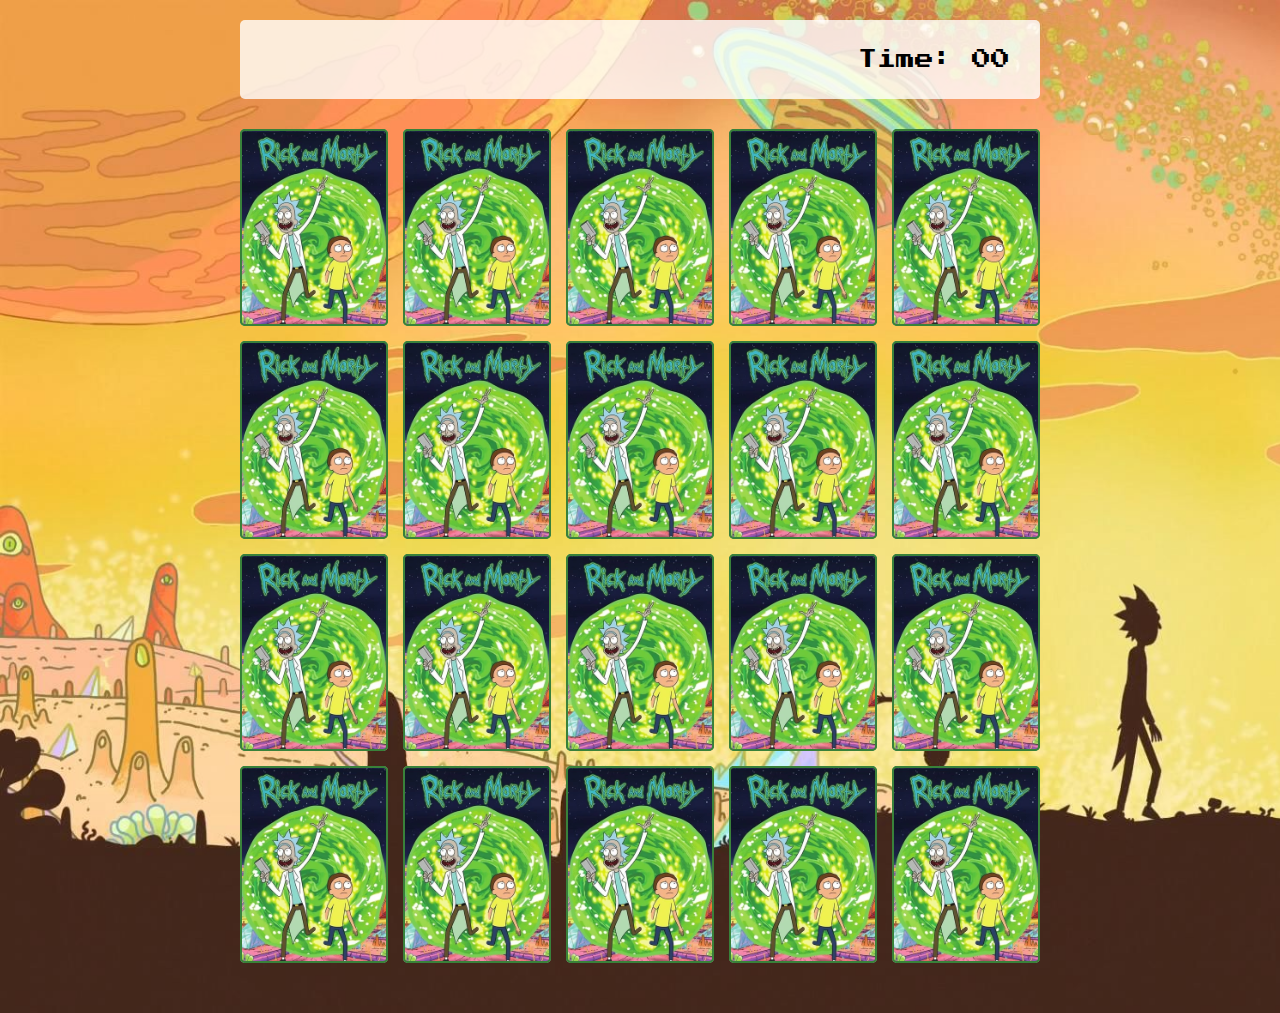
<file: pages/game.html>
<!DOCTYPE html>
<html lang="en">
  <head>
    <meta charset="UTF-8">
    <title>Memory Game by Rick and Morty</title>
    <meta name="description" content="Memory Game">
    <meta name="keywords" content="Rick, Morty, Rick and Morty">
    <meta name="author" content="Abraão Carvalho">
    <meta http-equiv="X-UA-Compatible" content="IE=edge">
    <meta name="viewport" content="width=device-width, initial-scale=1.0">
    <link rel="stylesheet" type="text/css" href="../css/reset.css" media="screen">
    <link rel="stylesheet" type="text/css" href="../css/game.css" media="screen">
    <script defer src="../js/game.js"></script>
  </head>

  <body>
    <main>
      <header>
        <span class="player"></span>
        <span>Time: <span class="timer">00</span></span>
      </header>
      <div class="grid">
  
      </div>
    </main>
  </body>
</html>
</file>
<file: css/game.css>
/* Tag Main */
main {
  display: flex;
  flex-direction: column;
  background-image: url(../images/bg.jpg);
  background-size: cover;
  width: 100%;
  min-height: 100vh;
  align-items: center;
  justify-content: center;
  padding: 20px 20px 50px;
}

/* Header */
header {
  display: flex;
  align-items: center;
  justify-content: space-between;
  background-color: rgba(255, 255, 255, 0.8);
  width: 100%;
  max-width: 800px;
  padding: 30px;
  margin: 0 0 30px;
  border-radius: 5px;
  font-size: 1.2em;
}

/* Grid Layout */
.grid {
  display: grid;
  width: 100%;
  max-width: 800px;
  grid-template-columns: repeat(5, 1fr);
  gap: 15px;
  margin: 0 auto;
}

/* Cards style */
.card {
  aspect-ratio: 3/4;
  width: 100%;
  border-radius: 5px;
  position: relative;
  transition: all 400ms ease;
  transform-style: preserve-3d;
  background-color: #ccc;
}

.face {
  width: 100%;
  height: 100%;
  position: absolute;
  border: 2px solid #39813a;
  border-radius: 5px;
  background-size: cover;
  background-position: center;
  transition: 400ms ease;
}

.front {
  transform: rotateY(180deg);
}

.back {
  background-image: url(../images/back.png);
  backface-visibility: hidden;
}

.reveal-card {
  transform: rotateY(180deg);
}

.disabled-card {
  filter: saturate(0);
  opacity: 0.5;
}
</file>
